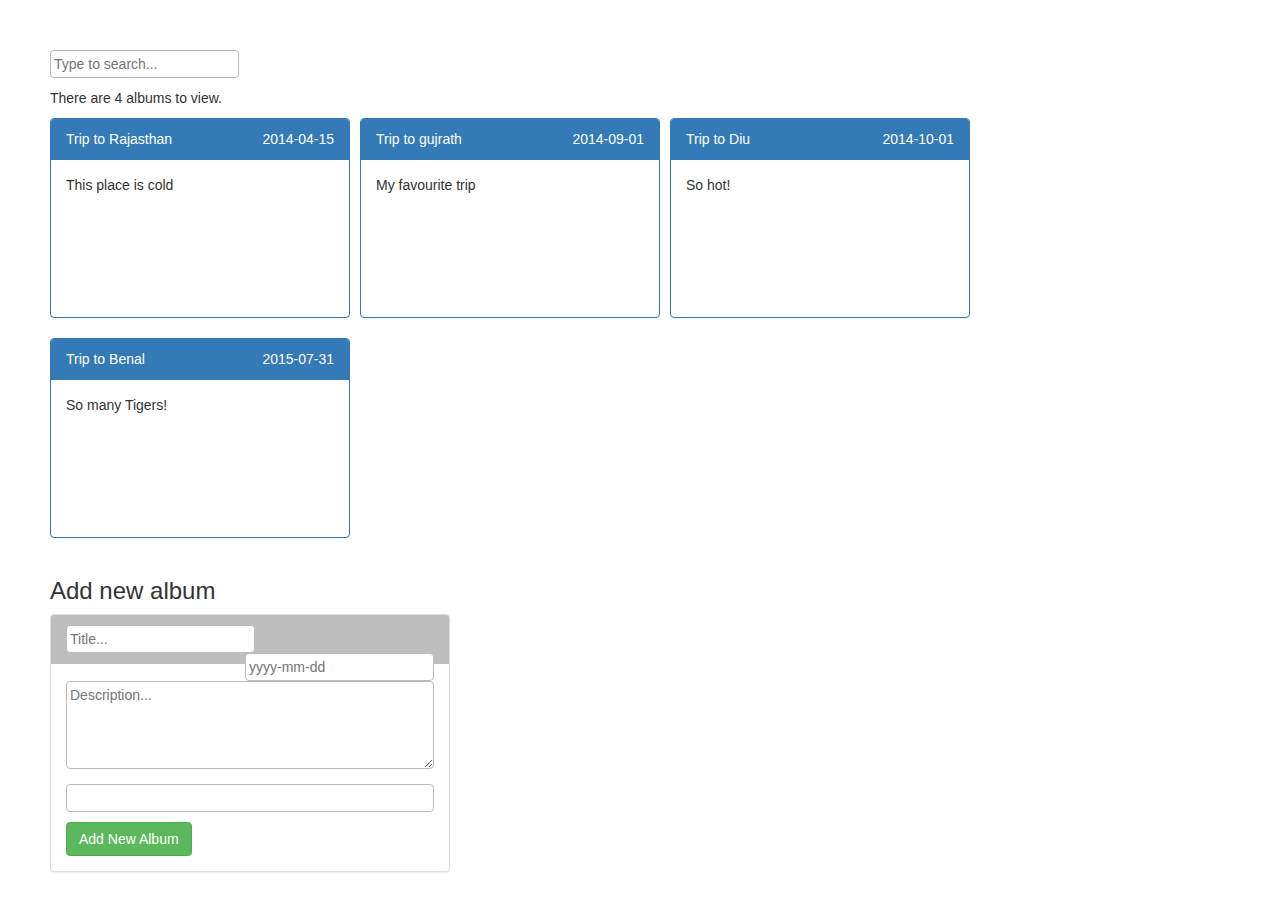
<file: index.html>
<!DOCTYPE html>

<html ng-app="firstapp">
<head>
    <title>Angular JS</title>
    <meta charset="UTF-8">
    <link rel="stylesheet" href="css/bootstrap.css">
    <link rel="stylesheet" href="css/app.css">
    <script src="js/angular.min.js"></script>
    <script src="js/angular-route.js"></script>
    <script src="js/bootstrap.min.js"></script>
    <script src="js/app.js"></script>
    <script src="app/controllers/AlbumListController.js"></script>
    <script src="app/controllers/Controller404.js"></script>
    <script src="app/controllers/AlbumViewController.js"></script>
    <script src="app/controllers/PhotoController.js"></script>
    <script src="app/services/albumservices.js"></script>
</head>
<body >

<div ng-view></div>

</body>
</html>
</file>
<file: css/app.css>
input[type=text]{
    padding: 3px;
    border-radius: 4px;
    border: solid 1px #bbb;
    position: relative;
}

textarea{
    padding: 3px;
    border-radius: 4px;
    border: solid 1px #bbb;
}

div.album{
    float: left;
    width: 300px;
    margin-right: 10px;
    min-height: 200px;
}

div.new_album{
    float: left;
    width: 400px;
    margin-right: 10px;
    min-height: 200px;
}

.panel-heading{
    background-color: rgba(149, 147, 147, 0.6);

}

div.album div.panel-heading a{
    color:white;
}

div.row
</file>
